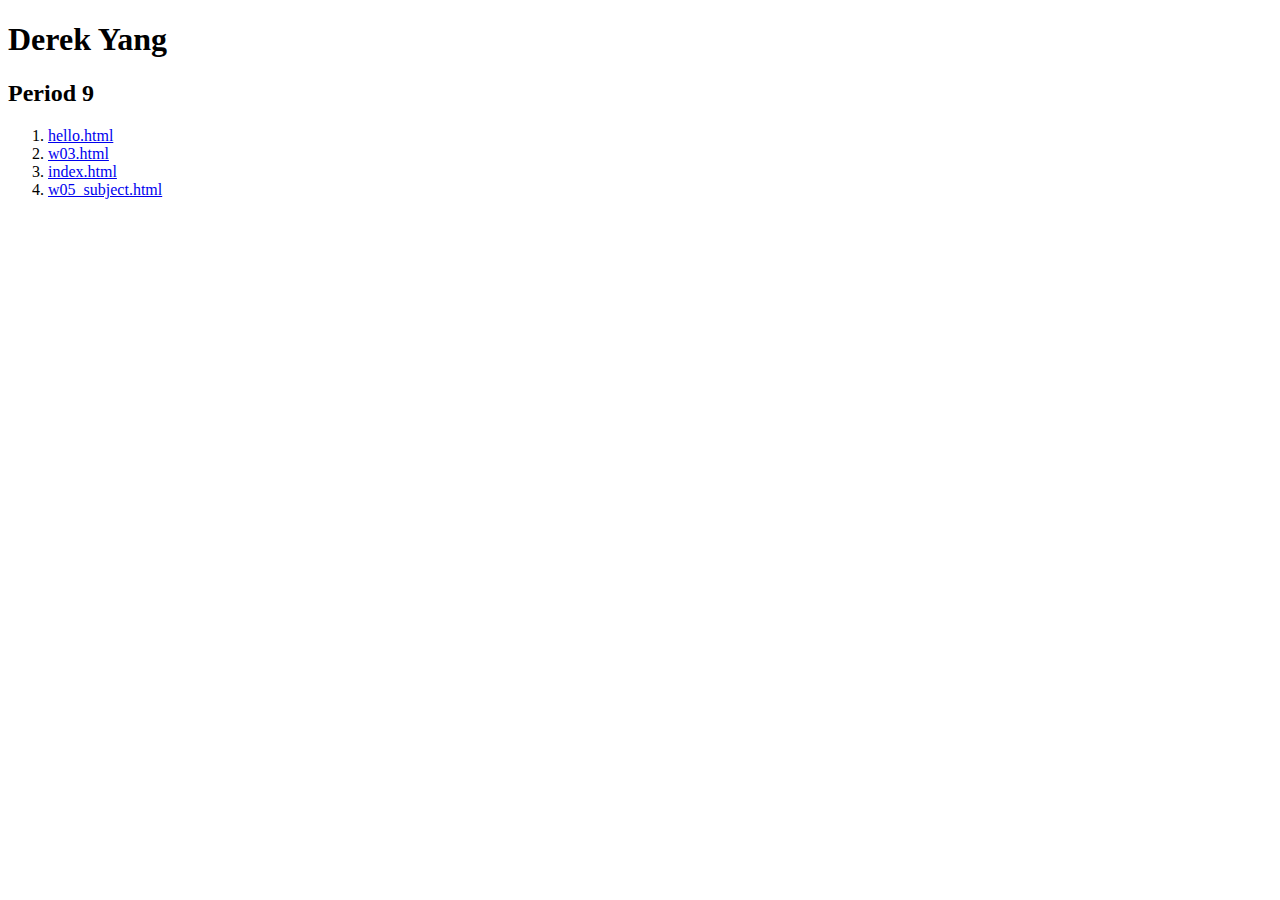
<file: index.html>
<!DOCTYPE html>
<html lang="en">
    <head>
      <meta charset="utf-8">
      <title>Index</title>
    </head>

    <body>
        <h1>Derek Yang</h1>
        <h2>Period 9</h2>
        <p>
            <ol>
                <li><a href="http://homer.stuy.edu/~dyang61/hello.html">hello.html</a></li>
                <li><a href="http://homer.stuy.edu/~dyang61/w03.html">w03.html</a></li>
                <li><a href="http://homer.stuy.edu/~dyang61/index.html">index.html</a></li>
                <li><a href="http://homer.stuy.edu/~dyang61/w05_subject.html">w05_subject.html</a></li>
            </ol>
        </p>
    </body>
</html>
</file>
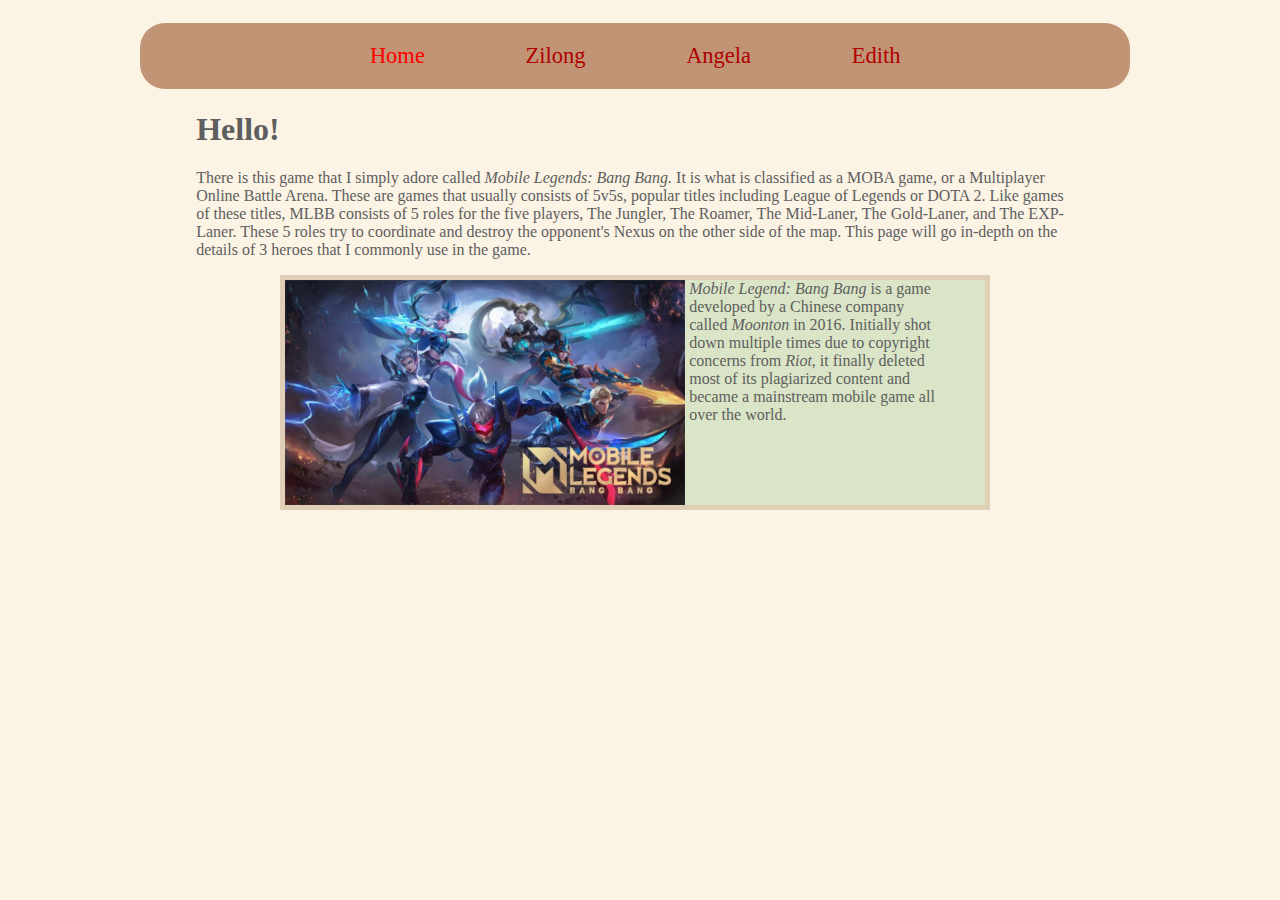
<file: site/index.html>
<!DOCTYPE html>
<html lang="en">
  <head>
    <meta charset="utf-8">
    <title>Derek's Guide - Home</title>
    <link rel="stylesheet" href="display.css">
    <link rel="icon" href="images/favicon.ico">
  </head>
  <body>
    <center>
      <nav>
        <ul class="bar">
          <li class="nav current"><a href="index.html">Home</a></li>
          <li class="nav"><a href="Zilong.html">Zilong</a></li>
          <li class="nav"><a href="Angela.html">Angela</a></li>
          <li class="nav"><a href="Edith.html">Edith</a></li>
        </ul>
      </nav>
    </center>
    <section class="text">
      <h1>Hello!</h1>
      <p>There is this game that I simply adore called <span class="italics">Mobile Legends: Bang Bang.</span> It is what is classified as a MOBA game, or a Multiplayer Online Battle Arena. These are games that usually consists of 5v5s, popular titles including League of Legends or DOTA 2. Like games of these titles, MLBB consists of 5 roles for the five players, The Jungler, The Roamer, The Mid-Laner, The Gold-Laner, and The EXP-Laner. These 5 roles try to coordinate and destroy the opponent's Nexus on the other side of the map. This page will go in-depth on the details of 3 heroes that I commonly use in the game.</p>
      <div class="image-text border">
        <img class="iblock img" src="images\MLBB.jpg" width="400">
        <p class="iblock txt-size"><span class="italics">Mobile Legend: Bang Bang</span> is a game developed by a Chinese company called <span class="italics">Moonton</span> in 2016. Initially shot down multiple times due to copyright concerns from <span class="italics">Riot</span>, it finally deleted most of its plagiarized content and became a mainstream mobile game all over the world.</p>
      </div>
    </section>
  </body>
</html>
</file>
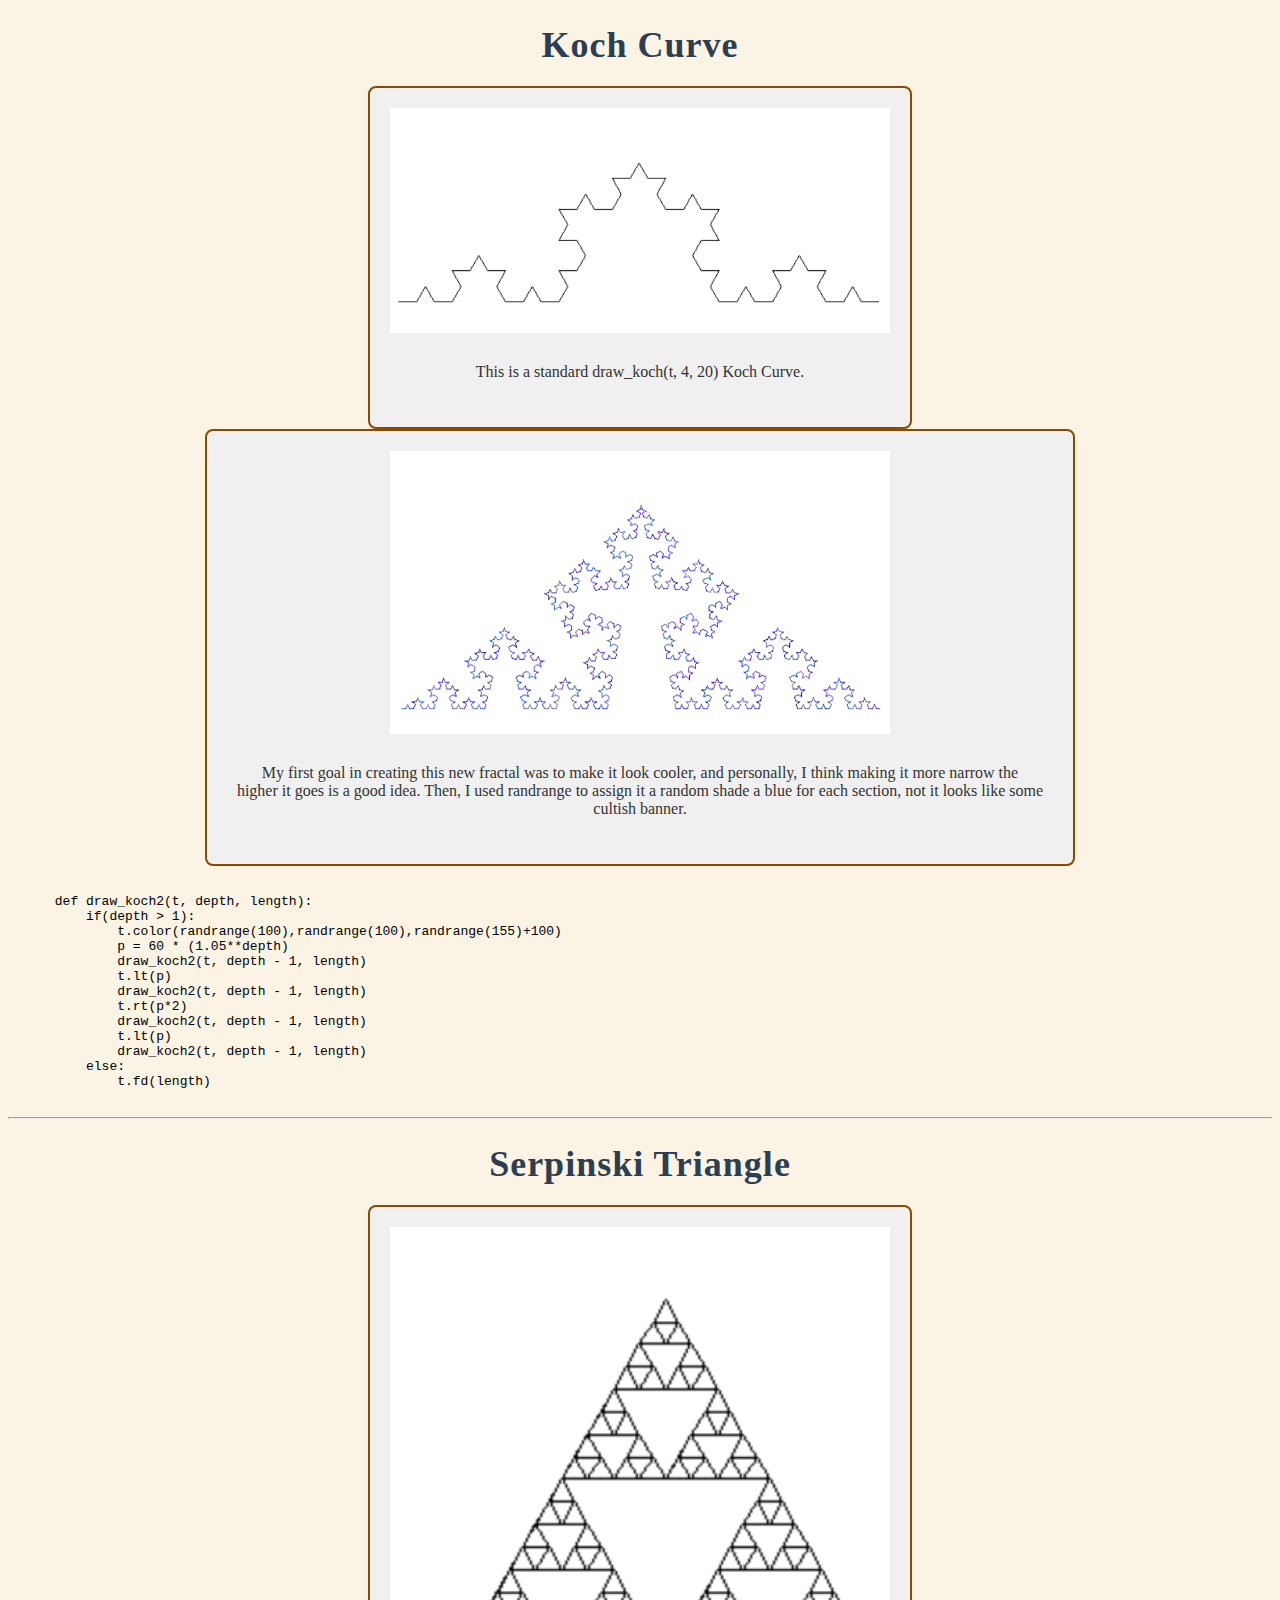
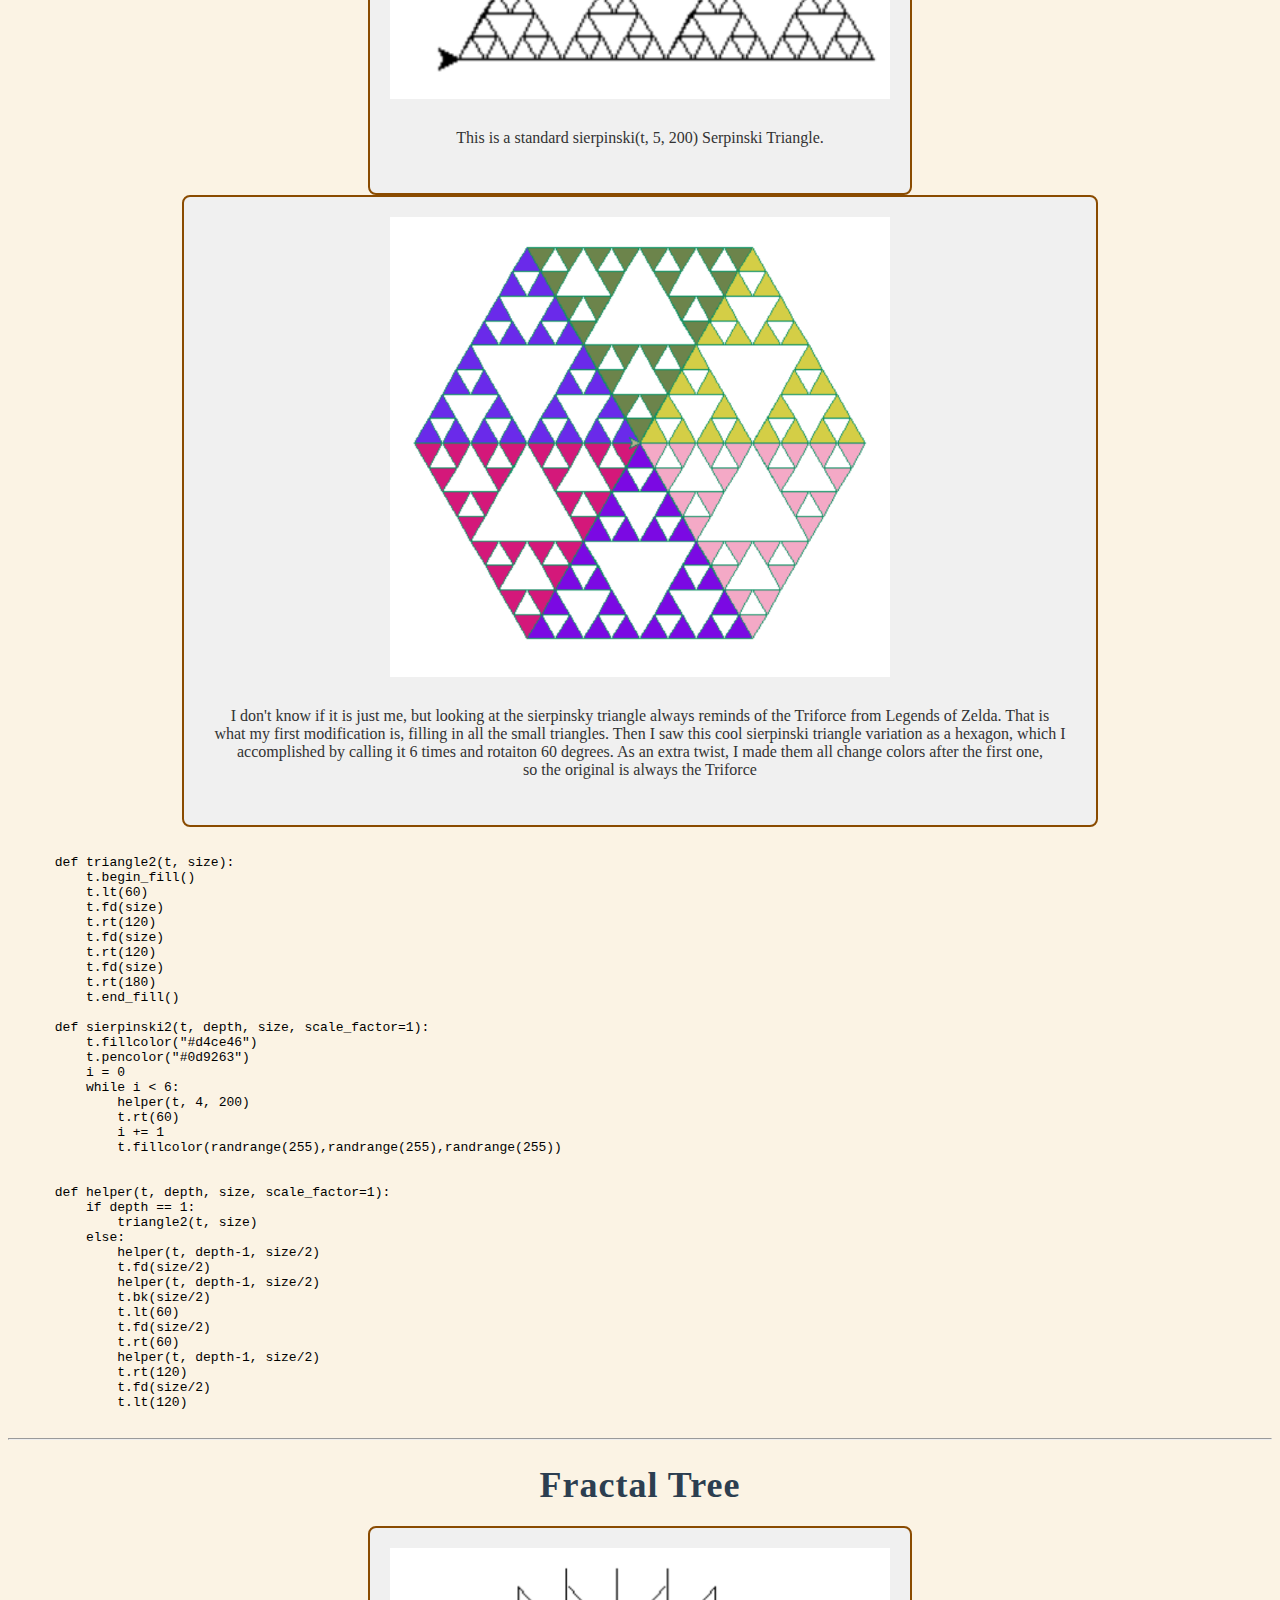
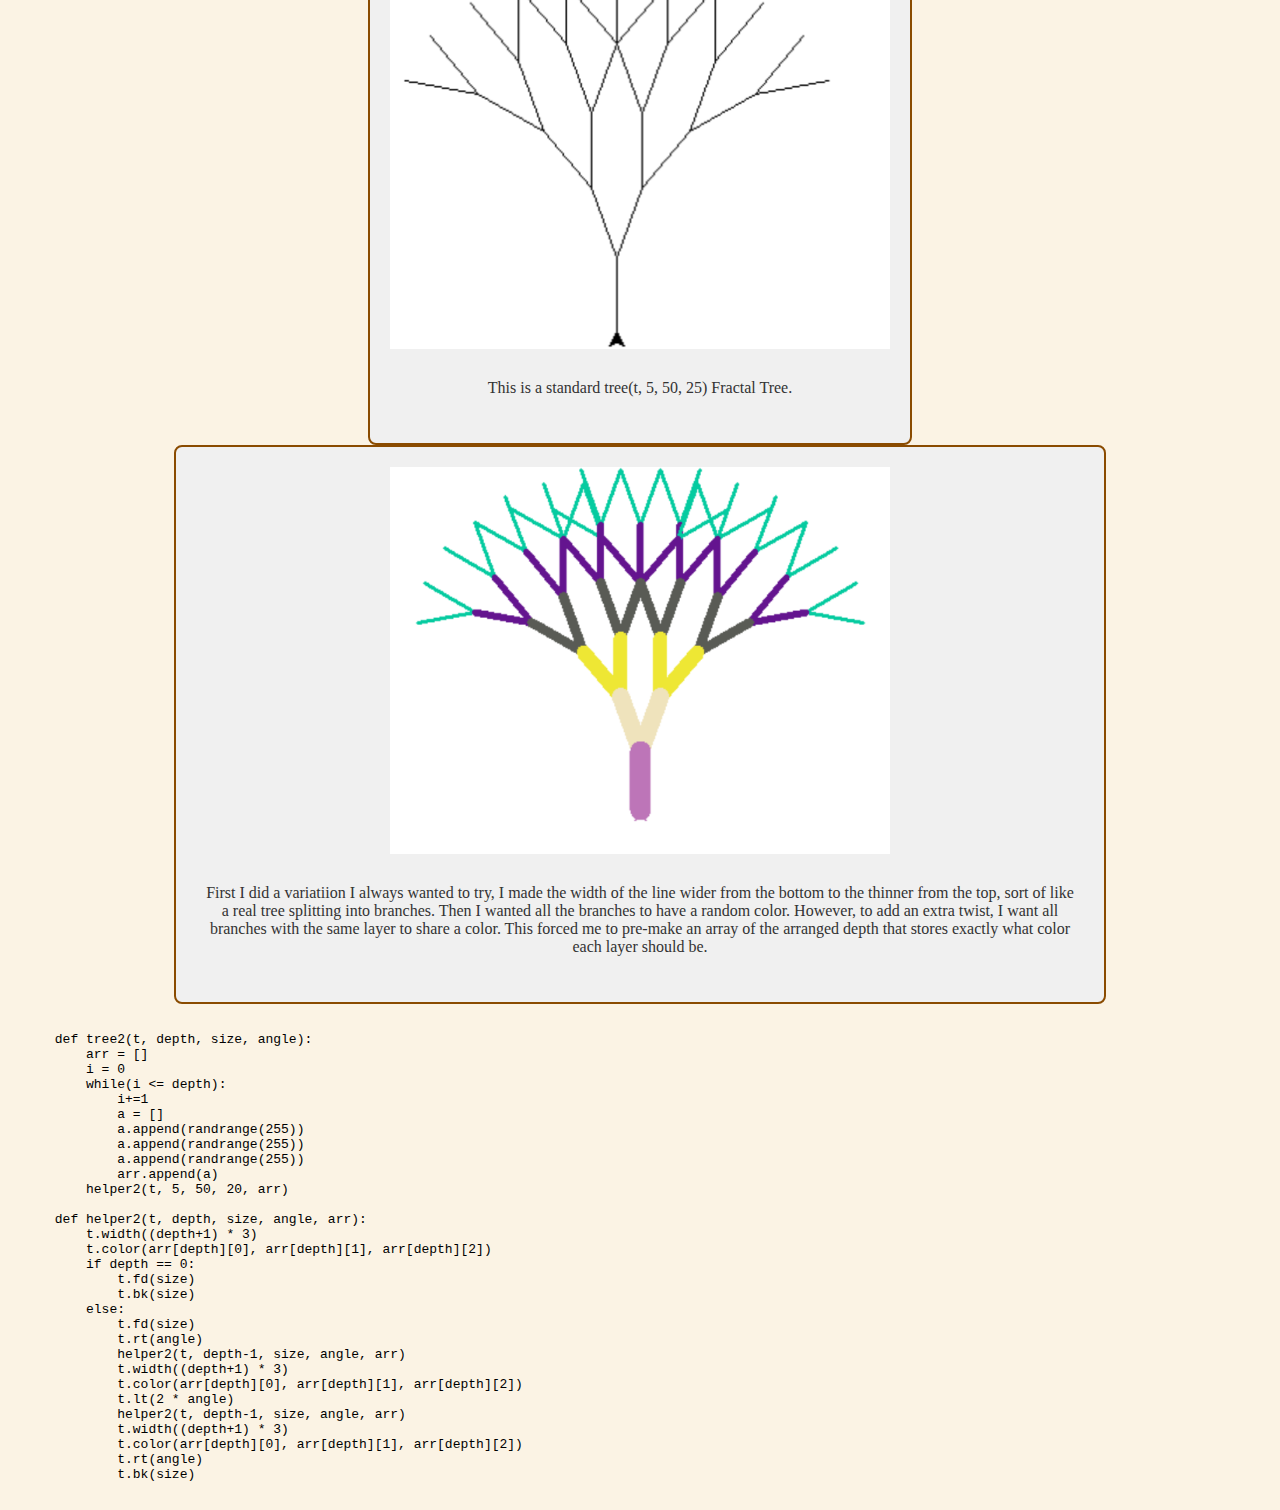
<file: fractals.html>
<!DOCTYPE html>
<html lang="en">
  <head>
    <head>
      <meta charset="utf-8">
      <title>Fractals, Yeah...</title>
      <link rel="stylesheet" href="fractals.css">
    </head>
  </head>
    <body>
        <h1>Koch Curve</h1>
        <div><img src="site\images\koch.png" width="500">
        <p>This is a standard draw_koch(t, 4, 20) Koch Curve.</p></div>
        <div><img src="site\images\koch_variation.png" width="500">
        <p>My first goal in creating this new fractal was to make
          it look cooler, and personally, I think making it more narrow the <br>
          higher it goes is a good idea. Then, I used randrange to assign
          it a random shade a blue for each section, not it looks like some <br>
          cultish banner.</p></div>
    </body>
    <pre><code>
      def draw_koch2(t, depth, length):
          if(depth > 1):
              t.color(randrange(100),randrange(100),randrange(155)+100)
              p = 60 * (1.05**depth)
              draw_koch2(t, depth - 1, length)
              t.lt(p)
              draw_koch2(t, depth - 1, length)
              t.rt(p*2)
              draw_koch2(t, depth - 1, length)
              t.lt(p)
              draw_koch2(t, depth - 1, length)
          else:
              t.fd(length)
    </code></pre>
    <hr>
    <body>
        <h1>Serpinski Triangle</h1>
        <div><img src="site\images\triangle.png" width="500">
        <p>This is a standard sierpinski(t, 5, 200) Serpinski Triangle.</p></div>
        <div><img src="site\images\triangle_variation.png" width="500">
        <p>I don't know if it is just me, but looking at the sierpinsky triangle
          always reminds of the Triforce from Legends of Zelda. That is <br>
          what my first modification is, filling in all the small triangles. Then
          I saw this cool sierpinski triangle variation as a hexagon, which I<br> accomplished
          by calling it 6 times and rotaiton 60 degrees. As an extra twist, I made them all change
          colors after the first one,<br> so the original is always the Triforce</p></div>
    </body>
    <pre><code>
      def triangle2(t, size):
          t.begin_fill()
          t.lt(60)
          t.fd(size)
          t.rt(120)
          t.fd(size)
          t.rt(120)
          t.fd(size)
          t.rt(180)
          t.end_fill()

      def sierpinski2(t, depth, size, scale_factor=1):
          t.fillcolor("#d4ce46")
          t.pencolor("#0d9263")
          i = 0
          while i < 6:
              helper(t, 4, 200)
              t.rt(60)
              i += 1
              t.fillcolor(randrange(255),randrange(255),randrange(255))


      def helper(t, depth, size, scale_factor=1):
          if depth == 1:
              triangle2(t, size)
          else:
              helper(t, depth-1, size/2)
              t.fd(size/2)
              helper(t, depth-1, size/2)
              t.bk(size/2)
              t.lt(60)
              t.fd(size/2)
              t.rt(60)
              helper(t, depth-1, size/2)
              t.rt(120)
              t.fd(size/2)
              t.lt(120)
    </code></pre>
    <hr>
    <body>
        <h1>Fractal Tree</h1>
        <div><img src="site\images\tree.png" width="500">
        <p>This is a standard tree(t, 5, 50, 25) Fractal Tree.</p></div>
        <div><img src="site\images\tree_variation.png" width="500">
        <p>First I did a variatiion I always wanted to try, I made the width of the line
          wider from the bottom to the thinner from the top, sort of like<br>
          a real tree splitting into branches. Then I wanted all the branches to have a random color.
          However, to add an extra twist, I want all <br>branches with the same layer to share a color.
          This forced me to pre-make an array of the arranged depth that stores exactly what color<br> each layer
          should be.</p></div>
    </body>
    <pre><code>
      def tree2(t, depth, size, angle):
          arr = []
          i = 0
          while(i <= depth):
              i+=1
              a = []
              a.append(randrange(255))
              a.append(randrange(255))
              a.append(randrange(255))
              arr.append(a)
          helper2(t, 5, 50, 20, arr)

      def helper2(t, depth, size, angle, arr):
          t.width((depth+1) * 3)
          t.color(arr[depth][0], arr[depth][1], arr[depth][2])
          if depth == 0:
              t.fd(size)
              t.bk(size)
          else:
              t.fd(size)
              t.rt(angle)
              helper2(t, depth-1, size, angle, arr)
              t.width((depth+1) * 3)
              t.color(arr[depth][0], arr[depth][1], arr[depth][2])
              t.lt(2 * angle)
              helper2(t, depth-1, size, angle, arr)
              t.width((depth+1) * 3)
              t.color(arr[depth][0], arr[depth][1], arr[depth][2])
              t.rt(angle)
              t.bk(size)
    </code></pre>
</html>
</file>
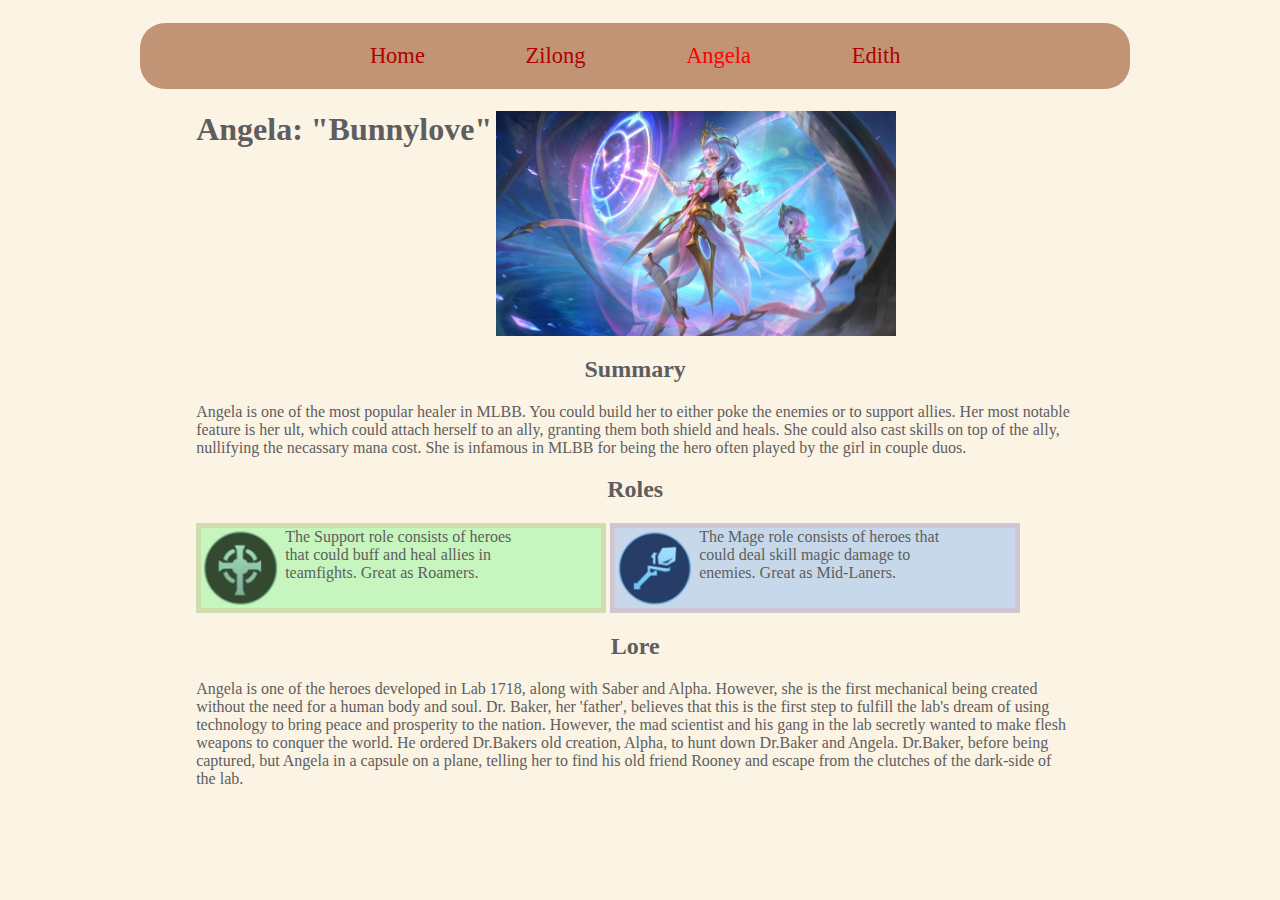
<file: site/Angela.html>
<!DOCTYPE html>
<html lang="en">
  <head>
    <meta charset="utf-8">
    <title>Derek's Guide - Home</title>
    <link rel="stylesheet" href="display.css">
    <link rel="icon" href="images/favicon.ico">
  </head>
  <body>
    <center>
      <nav>
        <ul class="bar">
          <li class="nav"><a href="index.html">Home</a></li>
          <li class="nav"><a href="Zilong.html">Zilong</a></li>
          <li class="nav current"><a href="Angela.html">Angela</a></li>
          <li class="nav"><a href="Edith.html">Edith</a></li>
        </ul>
      </nav>
    </center>
    <section class="text">
      <h1 class="iblock">Angela: "Bunnylove"</h1>
      <img class = "iblock" src="images/Angela.jpg_large" width="400">
      <center><h2>Summary</h2></center>
      <p>Angela is one of the most popular healer in MLBB. You could build her to either poke the enemies or to support allies. Her most notable feature is her ult, which could attach herself to an ally, granting them both shield and heals. She could also cast skills on top of the ally, nullifying the necassary mana cost. She is infamous in MLBB for being the hero often played by the girl in couple duos.</p>
      <center><h2>Roles</h2></center>
      <div>
        <div class="support-text border iblock">
          <img class="iblock img" src="images/Support.webp" width="80">
          <p class="iblock txt-size">The Support role consists of heroes that could buff and heal allies in teamfights. Great as Roamers.</p>
        </div>
        <div class="mage-text border iblock">
          <img class="iblock img" src="images/Mage.webp" width="80">
          <p class="iblock txt-size">The Mage role consists of heroes that could deal skill magic damage to enemies. Great as Mid-Laners.</p>
        </div>
      </div>
      <center><h2>Lore</h2></center>
      <p>Angela is one of the heroes developed in Lab 1718, along with Saber and Alpha. However, she is the first mechanical being created without the need for a human body and soul. Dr. Baker, her 'father', believes that this is the first step to fulfill the lab's dream of using technology to bring peace and prosperity to the nation. However, the mad scientist and his gang in the lab secretly wanted to make flesh weapons to conquer the world. He ordered Dr.Bakers old creation, Alpha, to hunt down Dr.Baker and Angela. Dr.Baker, before being captured, but Angela in a capsule on a plane, telling her to find his old friend Rooney and escape from the clutches of the dark-side of the lab.</p>
    </section>
  </body>
</html>
</file>
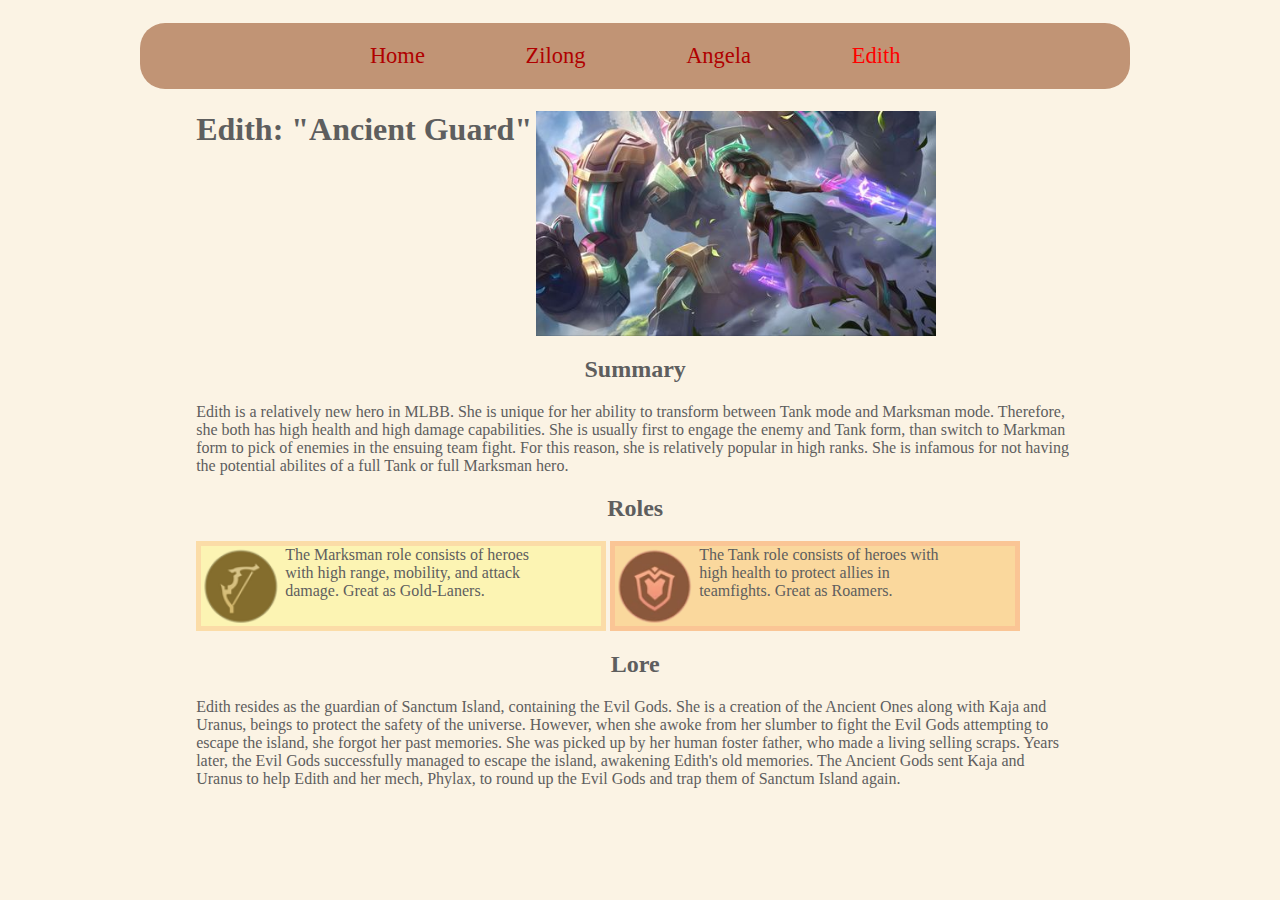
<file: site/Edith.html>
<!DOCTYPE html>
<html lang="en">
  <head>
    <meta charset="utf-8">
    <title>Derek's Guide - Home</title>
    <link rel="stylesheet" href="display.css">
    <link rel="icon" href="images/favicon.ico">
  </head>
  <body>
    <center>
      <nav>
        <ul class="bar">
          <li class="nav"><a href="index.html">Home</a></li>
          <li class="nav"><a href="Zilong.html">Zilong</a></li>
          <li class="nav"><a href="Angela.html">Angela</a></li>
          <li class="nav current"><a href="Edith.html">Edith</a></li>
        </ul>
      </nav>
    </center>
    <section class="text">
      <h1 class="iblock">Edith: "Ancient Guard"</h1>
      <img class = "iblock" src="images/Edith.jpg" width="400">
      <center><h2>Summary</h2></center>
      <p>Edith is a relatively new hero in MLBB. She is unique for her ability to transform between Tank mode and Marksman mode. Therefore, she both has high health and high damage capabilities. She is usually first to engage the enemy and Tank form, than switch to Markman form to pick of enemies in the ensuing team fight. For this reason, she is relatively popular in high ranks. She is infamous for not having the potential abilites of a full Tank or full Marksman hero.</p>
      <center><h2>Roles</h2></center>
      <div>
        <div class="marksman-text border iblock">
          <img class="iblock img" src="images/Marksman.png" width="80">
          <p class="iblock txt-size">The Marksman role consists of heroes with high range, mobility, and attack damage. Great as Gold-Laners.</p>
        </div>
        <div class="tank-text border iblock">
          <img class="iblock img" src="images/Tank.webp" width="80">
          <p class="iblock txt-size">The Tank role consists of heroes with high health to protect allies in teamfights. Great as Roamers.</p>
        </div>
      </div>
      <center><h2>Lore</h2></center>
      <p>Edith resides as the guardian of Sanctum Island, containing the Evil Gods. She is a creation of the Ancient Ones along with Kaja and Uranus, beings to protect the safety of the universe. However, when she awoke from her slumber to fight the Evil Gods attempting to escape the island, she forgot her past memories. She was picked up by her human foster father, who made a living selling scraps. Years later, the Evil Gods successfully managed to escape the island, awakening Edith's old memories. The Ancient Gods sent Kaja and Uranus to help Edith and her mech, Phylax, to round up the Evil Gods and trap them of Sanctum Island again.</p>
    </section>
  </body>
</html>
</file>
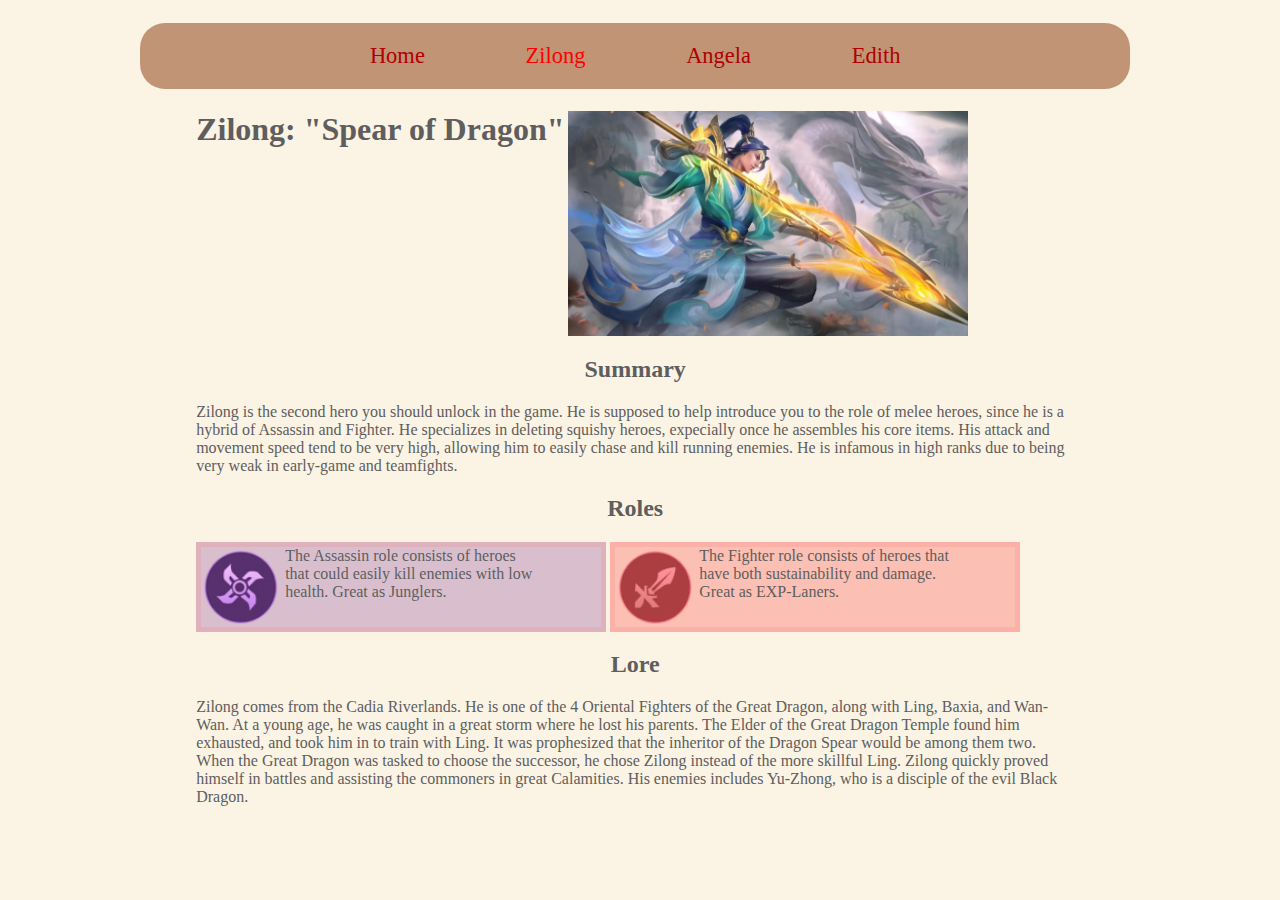
<file: site/Zilong.html>
<!DOCTYPE html>
<html lang="en">
  <head>
    <meta charset="utf-8">
    <title>Derek's Guide - Home</title>
    <link rel="stylesheet" href="display.css">
    <link rel="icon" href="images/favicon.ico">
  </head>
  <body>
    <center>
      <nav>
        <ul class="bar">
          <li class="nav"><a href="index.html">Home</a></li>
          <li class="nav current"><a href="Zilong.html">Zilong</a></li>
          <li class="nav"><a href="Angela.html">Angela</a></li>
          <li class="nav"><a href="Edith.html">Edith</a></li>
        </ul>
      </nav>
    </center>
    <section class="text">
      <h1 class="iblock">Zilong: "Spear of Dragon"</h1>
      <img class = "iblock" src="images/Zilong.jpg" width="400">
      <center><h2>Summary</h2></center>
      <p>Zilong is the second hero you should unlock in the game. He is supposed to help introduce you to the role of melee heroes, since he is a hybrid of Assassin and Fighter. He specializes in deleting squishy heroes, expecially once he assembles his core items. His attack and movement speed tend to be very high, allowing him to easily chase and kill running enemies. He is infamous in high ranks due to being very weak in early-game and teamfights.</p>
      <center><h2>Roles</h2></center>
      <div>
        <div class="assassin-text border iblock">
          <img class="iblock img" src="images/Assassin.webp" width="80">
          <p class="iblock txt-size">The Assassin role consists of heroes that could easily kill enemies with low health. Great as Junglers.</p>
        </div>
        <div class="fighter-text border iblock">
          <img class="iblock img" src="images/Fighter.webp" width="80">
          <p class="iblock txt-size">The Fighter role consists of heroes that have both sustainability and damage. Great as EXP-Laners.</p>
        </div>
      </div>
      <center><h2>Lore</h2></center>
      <p>Zilong comes from the Cadia Riverlands. He is one of the 4 Oriental Fighters of the Great Dragon, along with Ling, Baxia, and Wan-Wan. At a young age, he was caught in a great storm where he lost his parents. The Elder of the Great Dragon Temple found him exhausted, and took him in to train with Ling. It was prophesized that the inheritor of the Dragon Spear would be among them two. When the Great Dragon was tasked to choose the successor, he chose Zilong instead of the more skillful Ling. Zilong quickly proved himself in battles and assisting the commoners in great Calamities. His enemies includes Yu-Zhong, who is a disciple of the evil Black Dragon.</p>
    </section>
  </body>
</html>
</file>
<file: site/display.css>
html {
  background-color: #fbf3e4;
}

body {
  width: 98%;
  font-size: 20px;
  color: #5e5e5e;
}

section {
  width: 70%;
  margin-left: 15%;
}

nav {
  width: 100%;
  font-size: 15px;
  max-width: 1000px;
}

ul.bar {
  padding: 20px;
  background-color: #c19475;
  width: 95%;
  font-family: 'Lucida Handwriting', cursive;
  font-size: 1.5em;
  color: #b00000;
  border-radius: 25px;
}

li.nav {
  display: inline;
  margin-left: 5%;
  margin-right: 5%;
}

li.current{
  color: #ff0000;
}

a {
  text-decoration: none;
  color: inherit;
}

.iblock {
  display: inline-block;
  vertical-align: top;
  margin: 0px;
}

.border {
  border-color: #f9777730;
  border-width: 5px;
  border-style: solid;
}

.image-text {
  width: 700px;
  background-color: #00800021;
  margin: auto;
}

.assassin-text {
  width: 400px;
  background-color: #5b008036;
}

.fighter-text {
  width: 400px;
  background-color: #ff000036;
}

.support-text {
  width: 400px;
  background-color: #00ff3036;
}

.mage-text {
  width: 400px;
  background-color: #0075ff36;
}

.marksman-text {
  width: 400px;
  background-color: #fffc0036;
}

.tank-text {
  width: 400px;
  background-color: #fa9b004f;
}

.text{
  font-size: 16px;
}

.txt-size {
  width: 250px;
}

.italics {
  font-style: italic;
}
</file>
<file: fractals.css>
html {
  font-family: Times;
  text-align: center;
  background-color: #fbf3e4;
  align-content: center
}

div {
  background-color: #f0f0f0;
  text-align: center;
  border: 2px solid #8a4b00;
  border-radius: 8px;
  width: max-content;
  padding: 20px;
  color: #333;
  margin: 0 auto;
}

pre {
  text-align: left;
}

p {
  padding: 10px;
}

h1 {
  font-size: 36px;
  color: #2c3e50;
  letter-spacing: 1px;
  margin-bottom: 20px;
}
</file>
